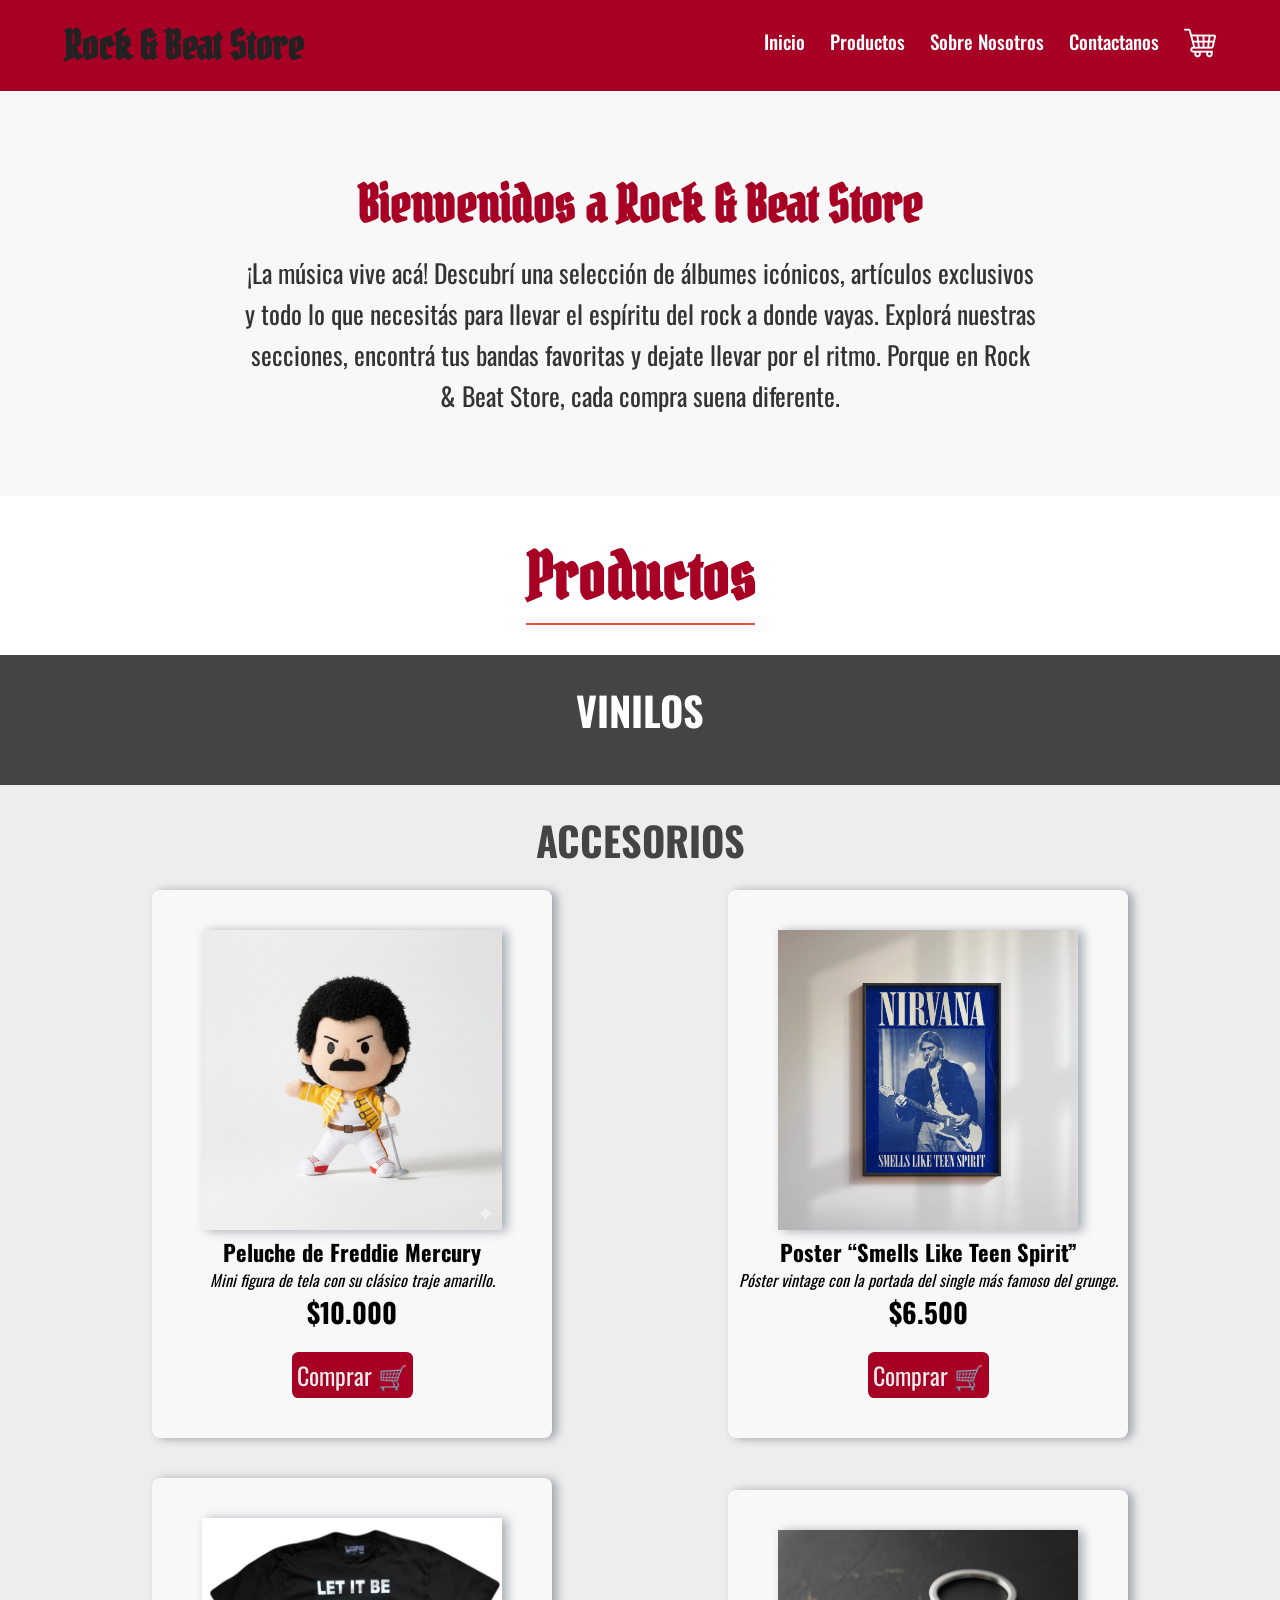
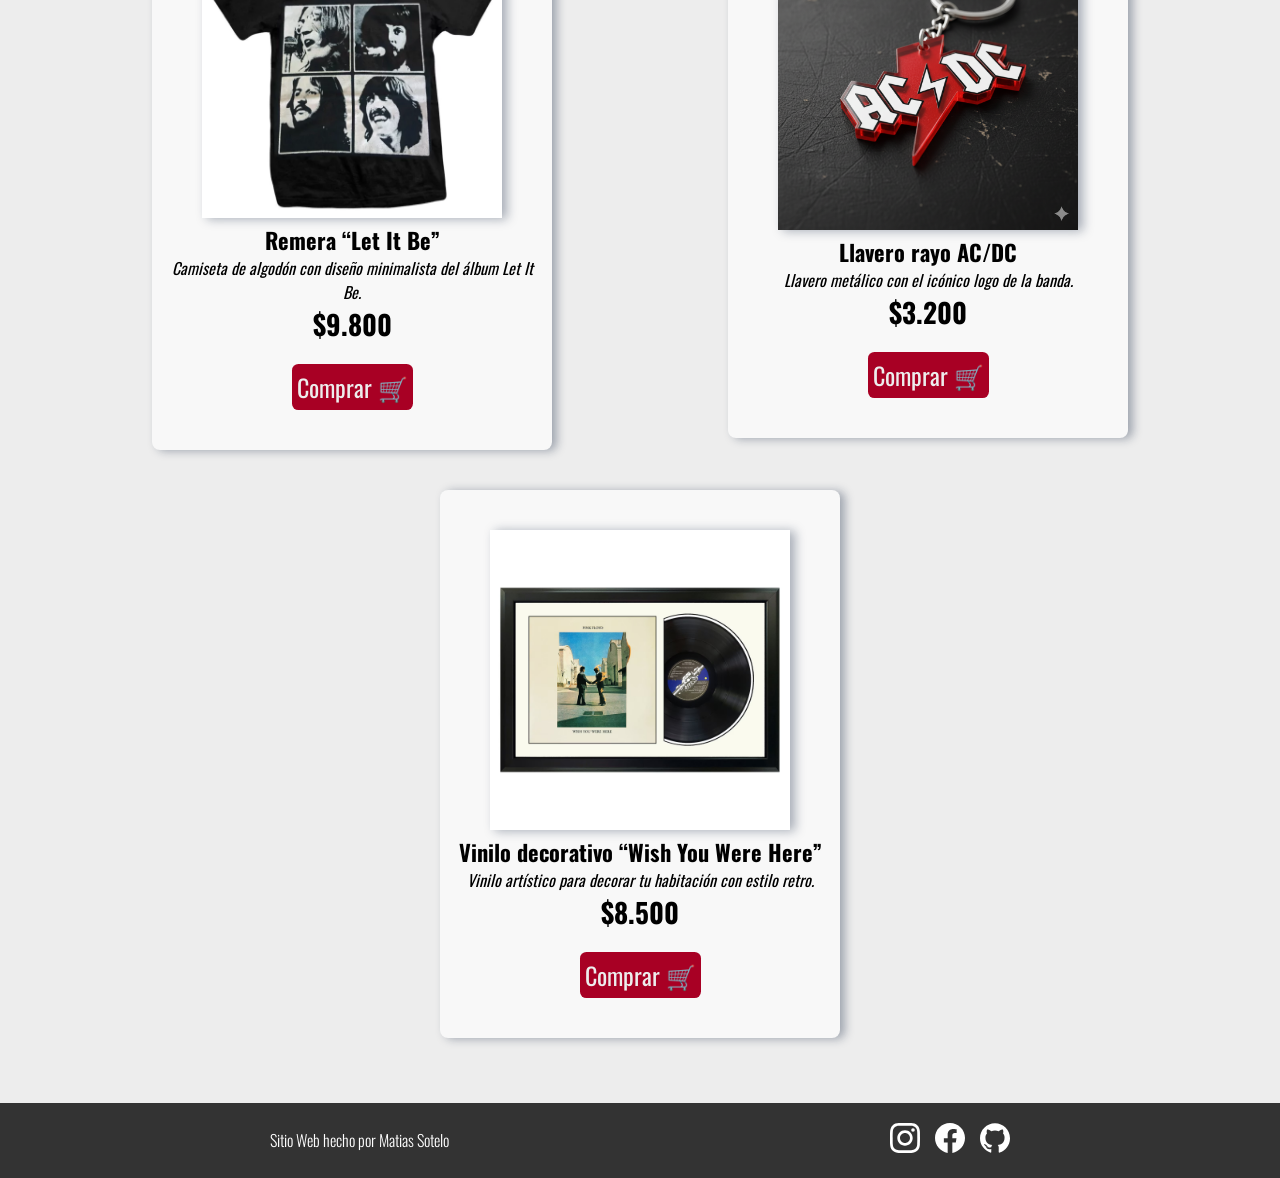
<file: index.html>
<!DOCTYPE html>
<html lang="es">
  <head>
    <meta charset="UTF-8" />
    <meta name="viewport" content="width=device-width, initial-scale=1.0" />
    <link rel="preconnect" href="https://fonts.googleapis.com" />
    <link rel="preconnect" href="https://fonts.gstatic.com" crossorigin />
    <link
      href="https://fonts.googleapis.com/css2?family=Oswald:wght@200..700&family=Pirata+One&display=swap"
      rel="stylesheet"
    />
    <link rel="stylesheet" href="styles.css" />
    <link rel="icon" href="./img/favicon.ico" type="image/x-icon" />
    <title>Rock & Beat Store - Tienda de música y accesorios</title>
  </head>

  <body>
    <!-- HEADER -->
    <header>
      <h1>Rock & Beat Store</h1>
      <nav>
        <ul>
          <li><a href="#">Inicio</a></li>
          <li><a href="#productos">Productos</a></li>
          <li><a href="./sobre-nosotros.html">Sobre Nosotros</a></li>
          <li><a href="./contactanos.html">Contactanos</a></li>
          <li>
            <a href="#" id="carrito"
              ><img
                id="carrito_img"
                src="./img/carrito-de-compras.png"
                alt="Ver carrito de compra"
              />
              <span id="carrito_contador"></span>
            </a>
          </li>
        </ul>
      </nav>
    </header>

    <!-- HERO -->
    <main>
      <section class="bienvenida">
        <article>
          <h2>Bienvenidos a Rock & Beat Store</h2>
          <p>
            ¡La música vive acá! Descubrí una selección de álbumes icónicos,
            artículos exclusivos y todo lo que necesitás para llevar el espíritu
            del rock a donde vayas. Explorá nuestras secciones, encontrá tus
            bandas favoritas y dejate llevar por el ritmo. Porque en Rock & Beat
            Store, cada compra suena diferente.
          </p>
        </article>
      </section>

      <!-- SECCION DE VINILOS (LLAMADOS CON API)-->
      <section class="Productos" id="productos">
        <h2>Productos</h2>
        <section class="Vinilos">
          <h3>VINILOS</h3>
          <div class="prodvinilos"></div>
        </section>

        <!-- SECCION DE ACCESORIOS -->
        <section class="Accesorios">
          <h3>ACCESORIOS</h3>
          <div class="prodaccesorios">
            <article class="producto-card">
              <img
                src="./img/accesorios/Freddy.png"
                alt="Peluche de Freddie Mercury"
              />
              <h4>Peluche de Freddie Mercury</h4>
              <p class="Descripcion">
                Mini figura de tela con su clásico traje amarillo.
              </p>
              <p class="Precio">$10.000</p>
              <button
                class="Comprar-button"
                data-id="ac-1"
                data-name="Peluche de Freddie Mercury"
                data-precio="10000"
              >
                Comprar 🛒
              </button>
            </article>
            <article class="producto-card">
              <img
                src="./img/accesorios/Nirvana-Smells-Like-Teen-Spirit-Poster.webp"
                alt="Poster “Smells Like Teen Spirit”"
              />
              <h4>Poster “Smells Like Teen Spirit”</h4>
              <p class="Descripcion">
                Póster vintage con la portada del single más famoso del grunge.
              </p>
              <p class="Precio">$6.500</p>
              <button
                class="Comprar-button"
                data-id="ac-2"
                data-name="Poster “Smells Like Teen Spirit”"
                data-precio="6500"
              >
                Comprar 🛒
              </button>
            </article>
            <article class="producto-card">
              <img
                src="./img/accesorios/remera-let-it-be.webp"
                alt="Remera “Let It Be”"
              />
              <h4>Remera “Let It Be”</h4>
              <p class="Descripcion">
                Camiseta de algodón con diseño minimalista del álbum Let It Be.
              </p>
              <p class="Precio">$9.800</p>
              <button
                class="Comprar-button"
                data-id="ac-3"
                data-name="Remera “Let It Be”"
                data-precio="9800"
              >
                Comprar 🛒
              </button>
            </article>
            <article class="producto-card">
              <img src="./img/accesorios/AC-DC.png" alt="Llavero rayo AC/DC" />
              <h4>Llavero rayo AC/DC</h4>
              <p class="Descripcion">
                Llavero metálico con el icónico logo de la banda.
              </p>
              <p class="Precio">$3.200</p>
              <button
                class="Comprar-button"
                data-id="ac-4"
                data-name="Llavero rayo AC/DC"
                data-precio="3200"
              >
                Comprar 🛒
              </button>
            </article>
            <article class="producto-card">
              <img
                src="./img/accesorios/vinilo.avif"
                alt="Vinilo decorativo “Wish You Were Here”"
              />
              <h4>Vinilo decorativo “Wish You Were Here”</h4>
              <p class="Descripcion">
                Vinilo artístico para decorar tu habitación con estilo retro.
              </p>
              <p class="Precio">$8.500</p>
              <button
                class="Comprar-button"
                data-id="ac-5"
                data-name="Vinilo decorativo “Wish You Were Here”"
                data-precio="8500"
              >
                Comprar 🛒
              </button>
            </article>
          </div>
        </section>
      </section>
    </main>

    <!-- FOOTER -->
    <footer>
      <p>Sitio Web hecho por Matias Sotelo</p>
      <div class="icons">
        <a href="https://www.instagram.com/" target="_blank"
          ><img src="./img/icons/instagram.svg" alt="Instagram"
        /></a>
        <a href="https://www.facebook.com/" target="_blank"
          ><img src="./img/icons/facebook.svg" alt="Facebook"
        /></a>
        <a href="https://github.com/MatiSotelo2004" target="_blank"
          ><img src="./img/icons/github.svg" alt="GitHub - Maty2004"
        /></a>
      </div>
    </footer>

    <!-- MODAL CARRITO -->
    <div class="modal_carrito">
      <div class="contenido-modal">
        <div class="carrito-header">
          <p>TU CARRITO</p>
          <a href="" id="cerrar-carrito"
            ><img src="./img/cerrar.png" alt="Cerrar Carrito"
          /></a>
        </div>
        <div class="productos-carrito"></div>
        <p id="total-msg"></p>
        <div class="botones-carrito">
          <button id="vaciar-carrito">Vaciar Carrito</button>
          <a href="#" id="confirmar-carrito">Confirmar</a>
        </div>
      </div>
    </div>

    <script src="script.js"></script>
  </body>
</html>
</file>
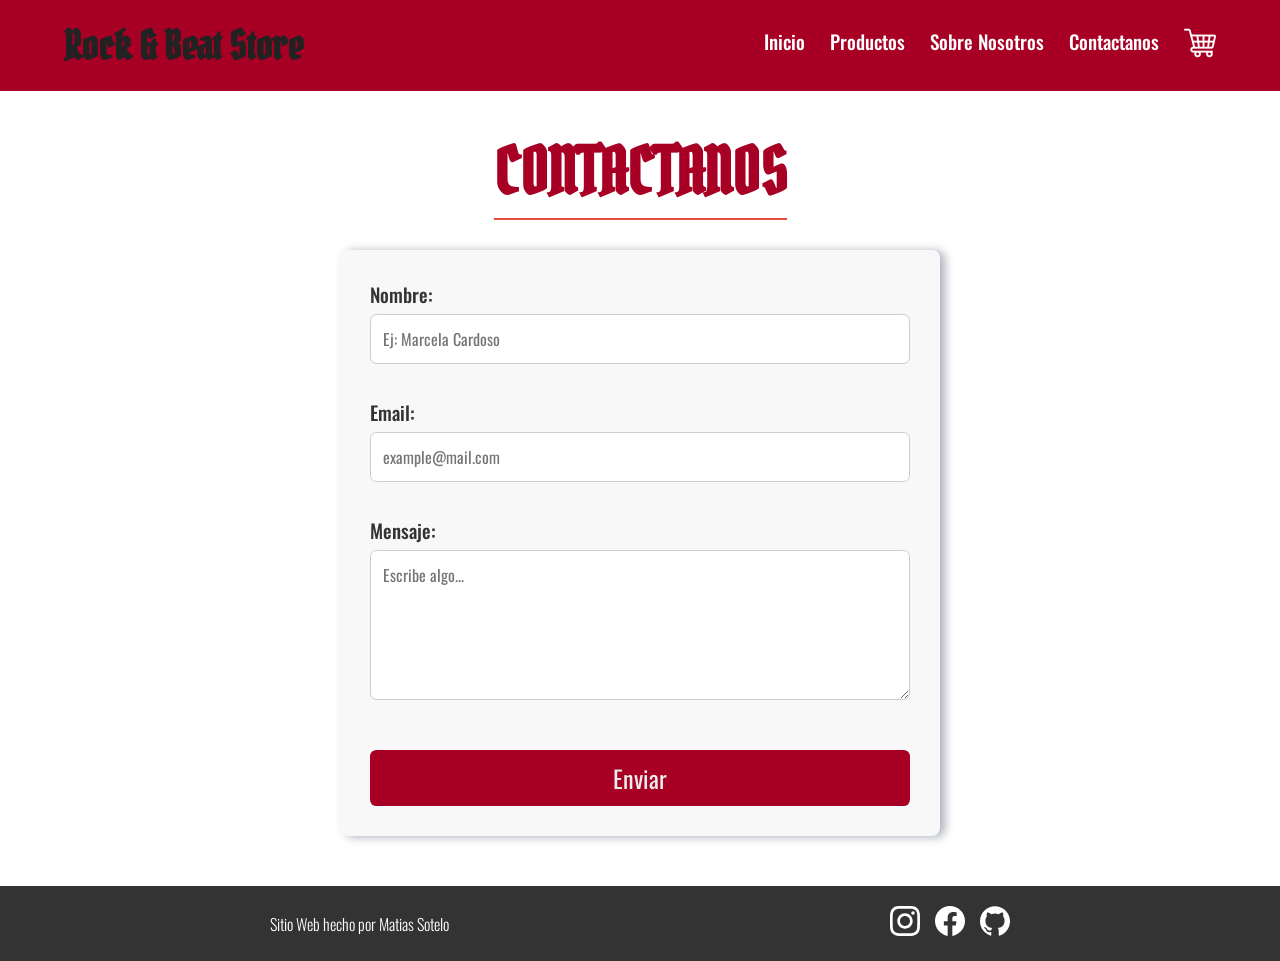
<file: contactanos.html>
<!DOCTYPE html>
<html lang="es">
  <head>
    <meta charset="UTF-8" />
    <meta name="viewport" content="width=device-width, initial-scale=1.0" />
    <link rel="preconnect" href="https://fonts.googleapis.com" />
    <link rel="preconnect" href="https://fonts.gstatic.com" crossorigin />
    <link
      href="https://fonts.googleapis.com/css2?family=Oswald:wght@200..700&family=Pirata+One&display=swap"
      rel="stylesheet"
    />
    <link rel="stylesheet" href="styles.css" />
    <link rel="icon" href="./img/favicon.ico" type="image/x-icon" />
    <title>Rock & Beat Store - Tienda de música y accesorios</title>
  </head>

  <body>
    <header>
      <h1>Rock & Beat Store</h1>
      <nav>
        <ul>
          <li><a href="./index.html">Inicio</a></li>
          <li><a href="./index.html#productos">Productos</a></li>
          <li><a href="./sobre-nosotros.html">Sobre Nosotros</a></li>
          <li><a href="#">Contactanos</a></li>
          <li>
            <a href="#" id="carrito"
              ><img
                id="carrito_img"
                src="./img/carrito-de-compras.png"
                alt="Ver carrito de compra"
              />
              <span id="carrito_contador"></span>
            </a>
          </li>
        </ul>
      </nav>
    </header>
    <main>
      <h2 class="contactanos">CONTACTANOS</h2>
      <form action="https://formspree.io/f/myznbbrg" method="POST">
        <label
          >Nombre:
          <input
            type="text"
            name="nombre"
            required
            placeholder="Ej: Marcela Cardoso"
            class="input-form"
            id="nombre-form"
          />
        </label>
        <br />
        <label
          >Email:
          <input
            type="email"
            name="email"
            required
            placeholder="example@mail.com"
            class="input-form"
            id="email-form" /></label
        ><br />
        <label
          >Mensaje:
          <textarea
            name="mensaje"
            required
            placeholder="Escribe algo..."
            class="input-form"
            id="mensaje-form"
          ></textarea></label
        ><br />
        <button type="submit" id="button-form">Enviar</button>
      </form>
    </main>
    <footer>
      <p>Sitio Web hecho por Matias Sotelo</p>
      <div class="icons">
        <a href="https://www.instagram.com/" target="_blank"
          ><img src="./img/icons/instagram.svg" alt="Instagram"
        /></a>
        <a href="https://www.facebook.com/" target="_blank"
          ><img src="./img/icons/facebook.svg" alt="Facebook"
        /></a>
        <a href="https://github.com/MatiSotelo2004" target="_blank"
          ><img src="./img/icons/github.svg" alt="GitHub - Maty2004"
        /></a>
      </div>
    </footer>

    <!-- MODAL CARRITO -->
    <div class="modal_carrito">
      <div class="contenido-modal">
        <div class="carrito-header">
          <p>TU CARRITO</p>
          <a href="" id="cerrar-carrito"
            ><img src="./img/cerrar.png" alt="Cerrar Carrito"
          /></a>
        </div>
        <div class="productos-carrito"></div>
        <p id="total-msg"></p>
        <div class="botones-carrito">
          <button id="vaciar-carrito">Vaciar Carrito</button>
          <a href="#" id="confirmar-carrito">Confirmar</a>
        </div>
      </div>
    </div>

    <script src="script.js"></script>
  </body>
</html>
</file>
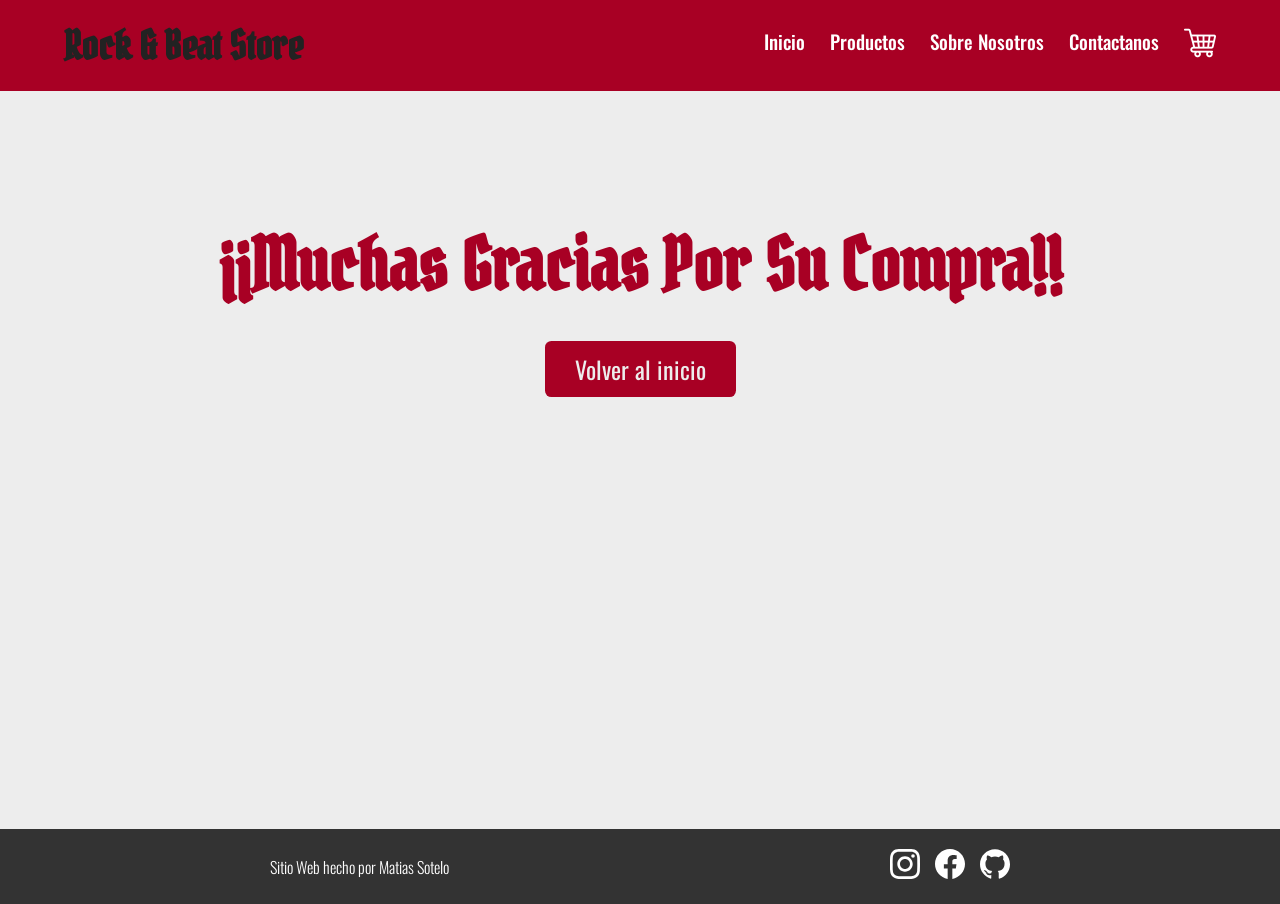
<file: gracias_por_comprar.html>
<!DOCTYPE html>
<html lang="es">
  <head>
    <meta charset="UTF-8" />
    <meta name="viewport" content="width=device-width, initial-scale=1.0" />
    <link rel="preconnect" href="https://fonts.googleapis.com" />
    <link rel="preconnect" href="https://fonts.gstatic.com" crossorigin />
    <link
      href="https://fonts.googleapis.com/css2?family=Oswald:wght@200..700&family=Pirata+One&display=swap"
      rel="stylesheet"
    />
    <link rel="stylesheet" href="styles.css" />
    <link rel="icon" href="./img/favicon.ico" type="image/x-icon" />
    <title>Rock & Beat Store - Tienda de música y accesorios</title>
  </head>

  <body>
    <header>
      <h1>Rock & Beat Store</h1>
      <nav>
        <ul>
          <li><a href="./index.html">Inicio</a></li>
          <li><a href="./index.html#productos">Productos</a></li>
          <li><a href="./sobre-nosotros.html">Sobre Nosotros</a></li>
          <li><a href="./contactanos.html">Contactanos</a></li>
          <li>
            <a href="#" id="carrito"
              ><img
                id="carrito_img"
                src="./img/carrito-de-compras.png"
                alt="Ver carrito de compra"
              />
              <span id="carrito_contador"></span>
            </a>
          </li>
        </ul>
      </nav>
    </header>
    <main>
      <article class="gracias-msg">
        <h2>¡¡Muchas Gracias Por Su Compra!!</h2>
        <a href="./index.html" class="boton-volver">Volver al inicio</a>
      </article>
    </main>
    <footer>
      <p>Sitio Web hecho por Matias Sotelo</p>
      <div class="icons">
        <a href="https://www.instagram.com/" target="_blank"
          ><img src="./img/icons/instagram.svg" alt="Instagram"
        /></a>
        <a href="https://www.facebook.com/" target="_blank"
          ><img src="./img/icons/facebook.svg" alt="Facebook"
        /></a>
        <a href="https://github.com/MatiSotelo2004" target="_blank"
          ><img src="./img/icons/github.svg" alt="GitHub - Maty2004"
        /></a>
      </div>
    </footer>

    <!-- MODAL CARRITO -->
    <div class="modal_carrito">
      <div class="contenido-modal">
        <div class="carrito-header">
          <p>TU CARRITO</p>
          <a href="" id="cerrar-carrito"
            ><img src="./img/cerrar.png" alt="Cerrar Carrito"
          /></a>
        </div>
        <div class="productos-carrito"></div>
        <p id="total-msg"></p>
        <div class="botones-carrito">
          <button id="vaciar-carrito">Vaciar Carrito</button>
          <a href="#" id="confirmar-carrito">Confirmar</a>
        </div>
      </div>
    </div>

    <script src="script.js"></script>
  </body>
</html>
</file>
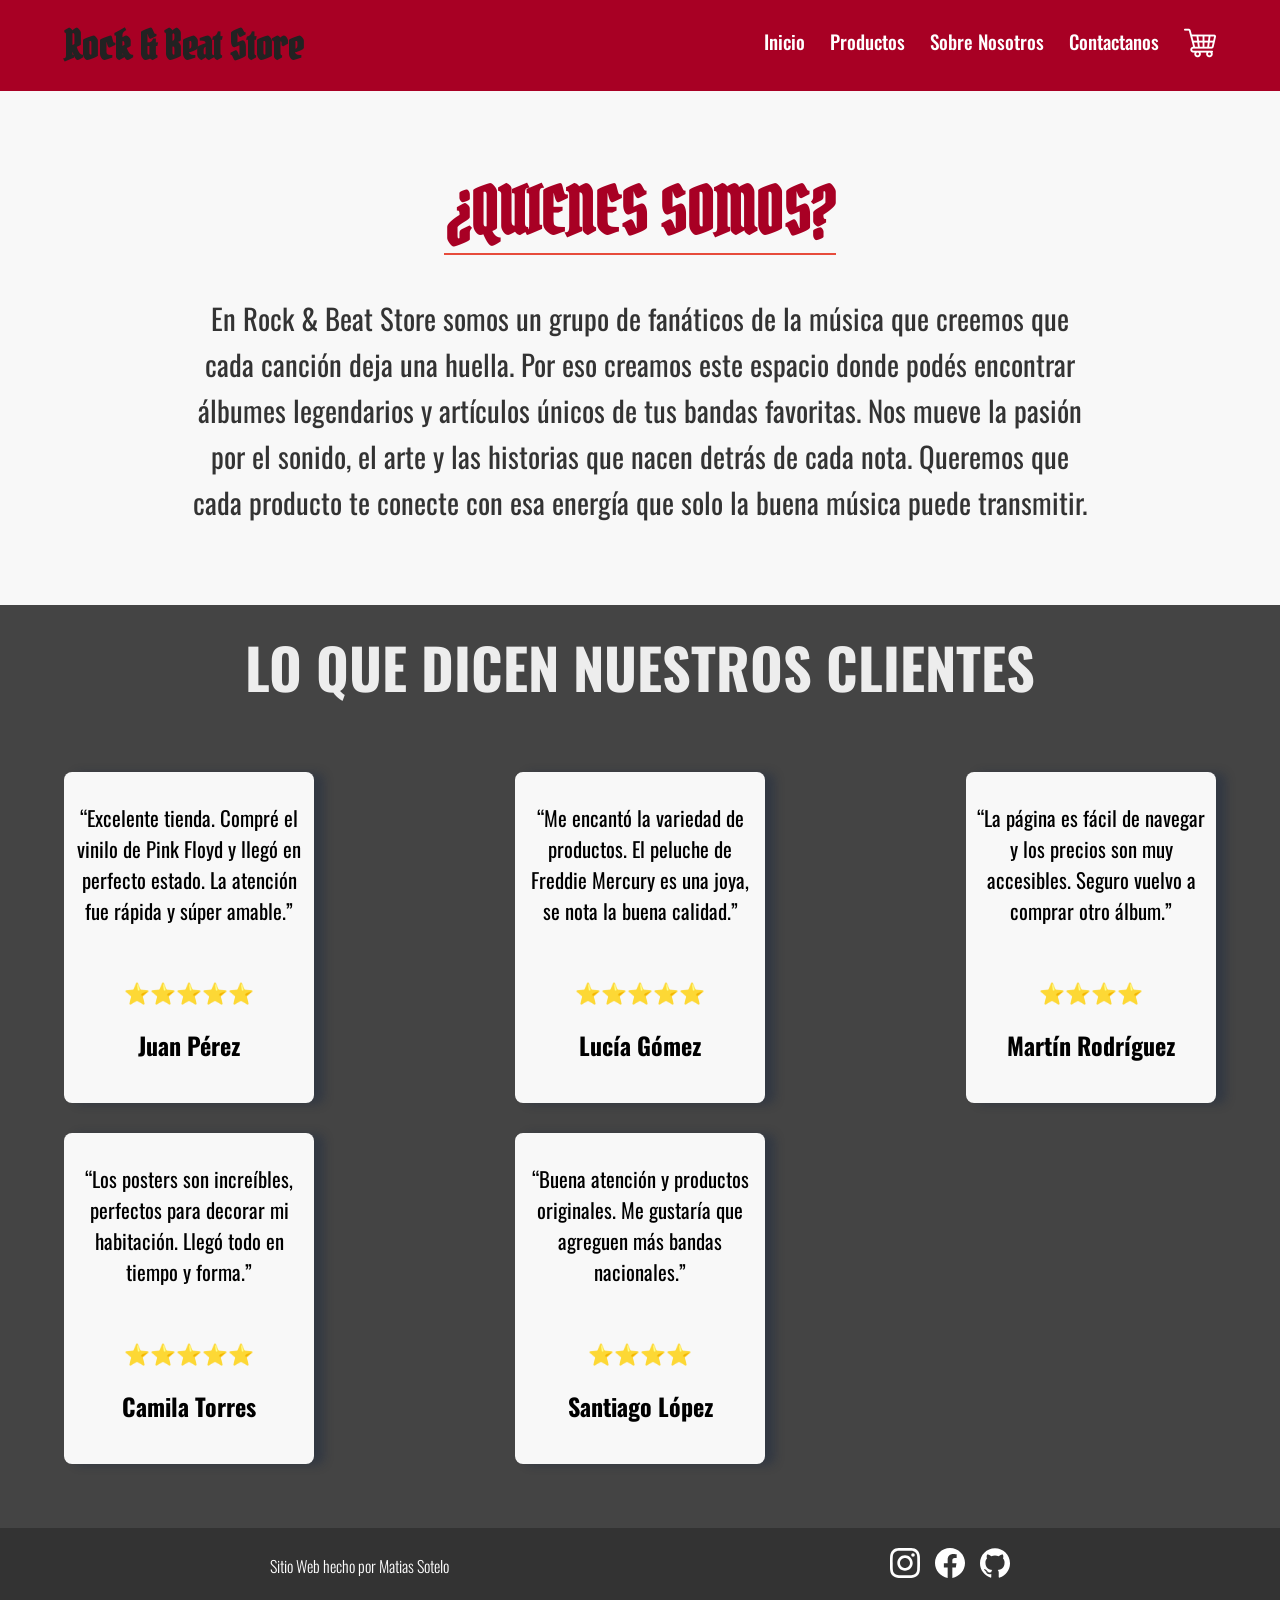
<file: sobre-nosotros.html>
<!DOCTYPE html>
<html lang="es">
  <head>
    <meta charset="UTF-8" />
    <meta name="viewport" content="width=device-width, initial-scale=1.0" />
    <link rel="preconnect" href="https://fonts.googleapis.com" />
    <link rel="preconnect" href="https://fonts.gstatic.com" crossorigin />
    <link
      href="https://fonts.googleapis.com/css2?family=Oswald:wght@200..700&family=Pirata+One&display=swap"
      rel="stylesheet"
    />
    <link rel="stylesheet" href="styles.css" />
    <link rel="icon" href="./img/favicon.ico" type="image/x-icon" />
    <title>Rock & Beat Store - Tienda de música y accesorios</title>
  </head>

  <body>
    <header>
      <h1>Rock & Beat Store</h1>
      <nav>
        <ul>
          <li><a href="./index.html">Inicio</a></li>
          <li><a href="./index.html#productos">Productos</a></li>
          <li><a href="#">Sobre Nosotros</a></li>
          <li><a href="./contactanos.html">Contactanos</a></li>
          <li>
            <a href="#" id="carrito"
              ><img
                id="carrito_img"
                src="./img/carrito-de-compras.png"
                alt="Ver carrito de compra"
              />
              <span id="carrito_contador"></span>
            </a>
          </li>
        </ul>
      </nav>
    </header>
    <main>
      <article class="quienes-somos">
        <h2>¿QUIENES SOMOS?</h2>
        <p>
          En Rock & Beat Store somos un grupo de fanáticos de la música que
          creemos que cada canción deja una huella. Por eso creamos este espacio
          donde podés encontrar álbumes legendarios y artículos únicos de tus
          bandas favoritas. Nos mueve la pasión por el sonido, el arte y las
          historias que nacen detrás de cada nota. Queremos que cada producto te
          conecte con esa energía que solo la buena música puede transmitir.
        </p>
      </article>
      <section class="opiniones">
        <h2>LO QUE DICEN NUESTROS CLIENTES</h2>
        <div class="grid-opiniones">
          <article class="opinion-card">
            <p class="reseña">
              “Excelente tienda. Compré el vinilo de Pink Floyd y llegó en
              perfecto estado. La atención fue rápida y súper amable.”
            </p>
            <p>⭐⭐⭐⭐⭐</p>
            <h3>Juan Pérez</h3>
          </article>
          <article class="opinion-card">
            <p class="reseña">
              “Me encantó la variedad de productos. El peluche de Freddie
              Mercury es una joya, se nota la buena calidad.”
            </p>
            <p>⭐⭐⭐⭐⭐</p>
            <h3>Lucía Gómez</h3>
          </article>
          <article class="opinion-card">
            <p class="reseña">
              “La página es fácil de navegar y los precios son muy accesibles.
              Seguro vuelvo a comprar otro álbum.”
            </p>
            <p>⭐⭐⭐⭐</p>
            <h3>Martín Rodríguez</h3>
          </article>
          <article class="opinion-card">
            <p class="reseña">
              “Los posters son increíbles, perfectos para decorar mi habitación.
              Llegó todo en tiempo y forma.”
            </p>
            <p>⭐⭐⭐⭐⭐</p>
            <h3>Camila Torres</h3>
          </article>
          <article class="opinion-card">
            <p class="reseña">
              “Buena atención y productos originales. Me gustaría que agreguen
              más bandas nacionales.”
            </p>
            <p>⭐⭐⭐⭐</p>
            <h3>Santiago López</h3>
          </article>
        </div>
      </section>
    </main>
    <footer>
      <p>Sitio Web hecho por Matias Sotelo</p>
      <div class="icons">
        <a href="https://www.instagram.com/" target="_blank"
          ><img src="./img/icons/instagram.svg" alt="Instagram"
        /></a>
        <a href="https://www.facebook.com/" target="_blank"
          ><img src="./img/icons/facebook.svg" alt="Facebook"
        /></a>
        <a href="https://github.com/MatiSotelo2004" target="_blank"
          ><img src="./img/icons/github.svg" alt="GitHub - Maty2004"
        /></a>
      </div>
    </footer>

    <!-- MODAL CARRITO -->
    <div class="modal_carrito">
      <div class="contenido-modal">
        <div class="carrito-header">
          <p>TU CARRITO</p>
          <a href="" id="cerrar-carrito"
            ><img src="./img/cerrar.png" alt="Cerrar Carrito"
          /></a>
        </div>
        <div class="productos-carrito"></div>
        <div class="botones-carrito">
          <button id="vaciar-carrito">Vaciar Carrito</button>
          <a href="#" id="confirmar-carrito">Confirmar</a>
        </div>
      </div>
    </div>

    <script src="script.js"></script>
  </body>
</html>
</file>
<file: styles.css>
* {
  font-family: "Oswald", sans-serif;
  font-optical-sizing: auto;
  font-style: normal;
  box-sizing: border-box;
  margin: 0;
  padding: 0;
}

/*=====HEADER=====*/

header {
  background-color: #a80024;
  /* background-color: #161f2e; */
  color: #ffffff;
  padding: 20px 5%;
  display: flex;
  justify-content: space-between;
  align-items: center;
}

header h1 {
  font-family: "Pirata One", cursive;
  font-size: 2.5rem;
  margin: 0;
  color: #222222;
}

header nav ul {
  list-style: none;
  padding: 0;
  margin: 0;
  display: flex;
  gap: 25px;
}

header nav ul li a {
  text-decoration: none;
  color: #ffffff;
  font-weight: 500;
  font-size: 1.2rem;
}

header nav ul li a:hover {
  color: #333333;
  transition-duration: 300ms;
}

#carrito_img {
  height: 2rem;
  width: 2rem;
  filter: invert(100%);
}
#carrito_contador {
  color: #ffffff;
  font-weight: 500;
  font-size: 1.2rem;
}

#carrito:hover #carrito_img {
  filter: invert(20%);
  transition-duration: 300ms;
}
#carrito:hover #carrito_contador {
  color: #333333;
  transition-duration: 300ms;
}

@media (max-width: 768px) {
  header {
    flex-direction: column;
    text-align: center;
  }

  header h1 {
    margin-bottom: 15px;
    font-size: 2rem;
  }

  header nav ul {
    justify-content: center;
    gap: 15px;
  }

  header nav ul li a {
    font-size: 1rem;
  }
}

/*=====MAIN=====*/
/*BIENVENIDA*/
.bienvenida {
  background-color: #f8f8f8;
  padding: 50px 5%;
  text-align: center;
  margin-bottom: 40px;
}

.bienvenida article {
  max-width: 800px;
  margin: 0 auto;
}

.bienvenida h2 {
  font-family: "Pirata One", cursive;
  font-size: 2.8rem;
  color: #a80024;
  margin-top: 0;
  margin-bottom: 15px;
}

.bienvenida p {
  font-size: 1.6rem;
  line-height: 1.6;
  color: #333333;
  font-weight: 400;
}

@media (min-width: 1024px) {
  .bienvenida {
    padding: 80px 5%;
  }

  .bienvenida h2 {
    font-size: 3.2rem;
  }
}

/*PRODUCTOS*/
.Productos > h2 {
  font-family: "Pirata One", cursive;
  text-align: center;
  font-size: 4rem;
  color: #a80024;
  margin: 0 auto 30px auto;
  border-bottom: 2px solid #e74c3c;
  display: table;
  padding-bottom: 5px;
}

.Vinilos {
  background-color: #444444;
  text-align: center;
  padding: 25px 5%;
}
.Accesorios {
  background-color: #ededed;
  text-align: center;
  padding: 25px 5%;
}
.Vinilos h3 {
  color: #ffffff;
  font-size: 2.5rem;
  margin-bottom: 20px;
}
.Accesorios h3 {
  color: #444444;
  font-size: 2.5rem;
  margin-bottom: 20px;
}
.prodvinilos,
.prodaccesorios {
  display: flex;
  flex-wrap: wrap;
  align-items: center;
  justify-content: space-around;
}
.producto-card {
  background-color: #f8f8f8;
  width: 400px;
  padding: 40px 10px;
  margin-bottom: 40px;
  border-radius: 0.5rem;
  box-shadow: 5px 1px 10px #1324405b;
}

.producto-card img {
  width: 300px;
  height: 300px;
  box-shadow: 5px 1px 10px #1324405b;
}
.producto-card h4 {
  font-size: 1.4rem;
}
.Banda {
  font-size: 1.2rem;
  color: #62071b;
}
.Precio {
  font-size: 1.7rem;
  font-weight: bold;
  margin-bottom: 20px;
}
.Descripcion {
  font-style: italic;
}
.Comprar-button {
  background-color: #a80024;
  border: none;
  color: #ededed;
  border-radius: 0.4rem;
  text-decoration: none;
  font-size: 1.5rem;
  padding: 5px;
}
.Comprar-button:hover {
  background-color: #df5170;
  transition-duration: 300ms;
  color: #444444;
}
/* ¿QUIENES SOMOS? */
.quienes-somos h2 {
  font-family: "Pirata One", cursive;
  font-size: 4rem;
  color: #a80024;
  margin: 0 auto 40px auto;
  border-bottom: 2px solid #e74c3c;
  display: table;
}
.quienes-somos {
  background-color: #f8f8f8;
  padding: 80px 15%;
  text-align: center;
}
.quienes-somos p {
  font-size: 1.8rem;
  line-height: 1.6;
  color: #333333;
  font-weight: 400;
}
@media (max-width: 1024px) {
  .quienes-somos {
    padding: 30px 5%;
  }
  .quienes-somos h2 {
    font-size: 3.5rem;
  }
  .quienes-somos p {
    font-size: 1.3rem;
  }
}
.opiniones {
  background-color: #444444;
  text-align: center;
  padding-top: 20px;
}
.opiniones h2 {
  color: #ededed;
  font-size: 3.5rem;
}
.grid-opiniones {
  padding: 5%;
  display: grid;
  /* grid-template-columns: repeat(auto-fit, minmax(350px, 1fr)); */
  grid-template-columns: 1fr 1fr auto;
  gap: 30px;
  justify-content: center;
}
.opinion-card {
  background-color: #f8f8f8;
  width: 250px;
  padding: 0 10px;
  border-radius: 0.5rem;
  box-shadow: 10px 1px 10px #1324405b;
}
.opinion-card p {
  font-size: 1.3rem;
  margin-bottom: 20px;
}
.reseña {
  padding: 30px 0;
}
.opinion-card h3 {
  padding: 0 0 40px 0;
  font-size: 1.5rem;
}
@media (max-width: 900px) {
  .opiniones h2 {
    color: #ededed;
    font-size: 3rem;
  }
  .grid-opiniones {
    grid-template-columns: 1fr auto;
  }
}
@media (max-width: 580px) {
  .grid-opiniones {
    grid-template-columns: auto;
  }
}
/* CONTACTANOS */
.contactanos {
  font-family: "Pirata One", cursive;
  text-align: center;
  font-size: 4rem;
  color: #a80024;
  margin: 40px auto 30px auto;
  border-bottom: 2px solid #e74c3c;
  display: table;
  padding-bottom: 5px;
}
form {
  max-width: 600px;
  margin: 0 auto 50px auto;
  padding: 30px;
  background-color: #f8f8f8;
  border-radius: 0.5rem;
  box-shadow: 5px 1px 10px #1324405b;
}

form label {
  display: block;
  font-size: 1.2rem;
  font-weight: 500;
  color: #333333;
  margin-bottom: 10px;
}

.input-form {
  width: 100%;
  padding: 12px;
  margin-top: 5px;
  border: 1px solid #ccc;
  border-radius: 0.4rem;
  font-size: 1rem;
  box-sizing: border-box;
}

#mensaje-form {
  height: 150px;
  resize: vertical;
}

#button-form {
  background-color: #a80024;
  color: #ededed;
  border: none;
  border-radius: 0.4rem;
  text-decoration: none;
  font-size: 1.5rem;
  padding: 10px 20px;
  cursor: pointer;
  display: block;
  width: 100%;
  margin-top: 10px;
}

#button-form:hover {
  transition-duration: 300ms;
  background-color: #df5170;
  color: #444444;
}

/*=====FOOTER=====*/
footer {
  background-color: #333333;
  color: #ffffff;
  padding: 20px 0;
  text-align: center;
  display: flex;
  flex-direction: column;
  align-items: center;
  justify-content: center;
}

footer p {
  font-size: 1rem;
  font-weight: 300;
}

.icons {
  display: flex;
  gap: 15px;
  margin: 0;
}

.icons a {
  display: block;
}

.icons img {
  width: 30px;
  height: 30px;
  filter: invert(100%);
}

@media (min-width: 768px) {
  footer {
    flex-direction: row;
    justify-content: space-around;
    padding: 20px 50px;
  }

  footer p {
    margin: 0;
  }
}

/* MODAL CARRITO */
.modal_carrito {
  display: none;
  position: fixed;
  background-color: rgba(0, 0, 0, 0.305);
  width: 100%;
  height: 100%;
  z-index: 1000;
  left: 0;
  top: 0;
}
.contenido-modal {
  background-color: #f8f8f8;
  margin: 5% auto;
  padding: 20px;
  border-radius: 8px;
  width: 80%;
  max-width: 600px;
  position: relative;
}
.contenido-modal p {
  font-size: 1.5rem;
  font-weight: bold;
  color: #333333;
}
.carrito-header {
  display: flex;
  justify-content: space-between;
}
.carrito-header a {
  margin-top: 8px;
}
.botones-carrito {
  display: flex;
  justify-content: space-between;
  margin: 5px;
}
#vaciar-carrito {
  background-color: #a80024;
  border: none;
  color: #ededed;
  border-radius: 0.4rem;
  text-decoration: none;
  font-size: 1.1rem;
  font-weight: bold;
  padding: 5px;
}
#vaciar-carrito:hover {
  background-color: #df5170;
  transition-duration: 300ms;
  color: #444444;
}
#confirmar-carrito {
  background-color: #84a800;
  color: #ededed;
  border-radius: 0.4rem;
  text-decoration: none;
  font-size: 1.1rem;
  font-weight: bold;
  padding: 5px;
}
#confirmar-carrito:hover {
  background-color: rgb(134, 166, 141);
  transition-duration: 300ms;
  color: #444444;
}
#cerrar-carrito img {
  width: 20px;
  height: 20px;
}
#carrito-vacio {
  font-weight: 300;
  color: #444444;
  text-align: center;
  margin: 1rem;
}
#total-msg {
  text-align: center;
}

.carrito-item {
  display: flex;
  justify-content: space-between;
  align-items: center;
  border-bottom: 1px solid #ccc;
  padding: 10px 0;
}

.carrito-item p {
  margin: 0;
  font-size: 1.1rem;
}
.controles-cantidad {
  display: flex;
  align-items: center;
  gap: 8px;
  margin-top: 5px;
}

.btn-cantidad {
  background-color: #333;
  color: #fff;
  border: none;
  border-radius: 4px;
  width: 25px;
  height: 25px;
  cursor: pointer;
  font-weight: bold;
  font-size: 1rem;
  display: flex;
  align-items: center;
  justify-content: center;
  transition: background-color 0.2s;
}

.btn-cantidad:hover {
  background-color: #a80024;
}

.cantidad-numero {
  font-weight: bold;
  font-size: 1.1rem;
  min-width: 20px;
  text-align: center;
}

/* ---- Pantalla de agradecimiento----- */
.gracias-msg {
  background-color: #ededed;
  text-align: center;
  height: 82vh;
}
.gracias-msg h2 {
  font-size: 4.5rem;
  padding-top: 10%;
  font-family: "Pirata One", cursive;
  color: #a80024;
}
.boton-volver {
  display: inline-block;
  margin-top: 30px;
  padding: 10px 30px;
  background-color: #a80024;
  color: #ededed;
  text-decoration: none;
  font-size: 1.5rem;
  border-radius: 0.4rem;
  transition: background-color 300ms, color 300ms;
}

.boton-volver:hover {
  background-color: #df5170;
  color: #444444;
}
</file>
